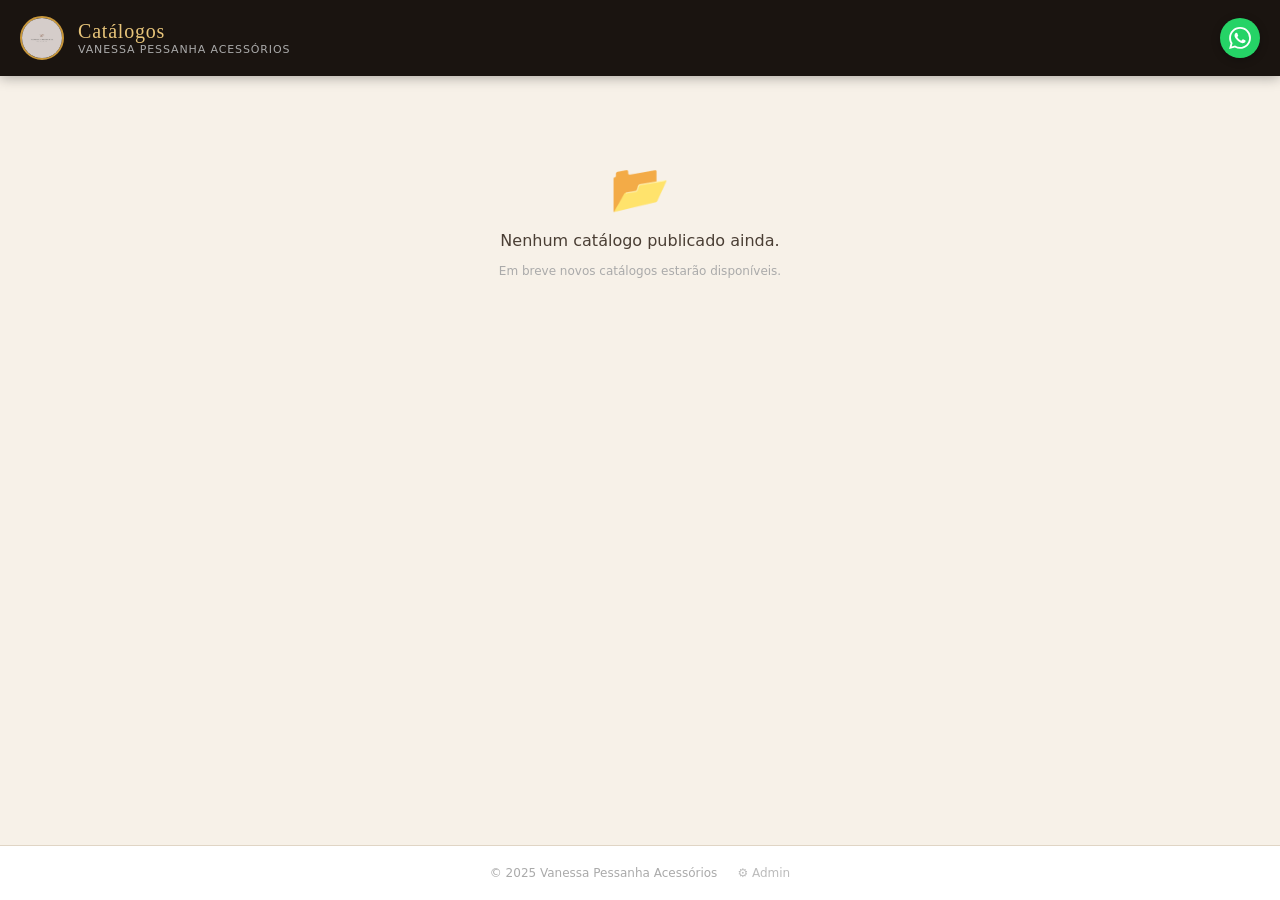
<file: index.html>
<!DOCTYPE html>
<html lang="pt-BR">
<head>
  <meta charset="UTF-8">
  <title>Catálogos | Vanessa Pessanha Acessórios</title>
  <meta name="viewport" content="width=device-width, initial-scale=1, maximum-scale=5">
  <meta name="theme-color" content="#1a1410">
  <link rel="stylesheet" href="style.css">
  <link rel="icon" type="image/png" href="img/logo.png">
</head>
<body>

  <header class="header">
    <img src="img/logo.png" alt="Logo Vanessa Pessanha" class="header-logo"
         onerror="this.style.display='none'">
    <div class="header-text">
      <h1>Catálogos</h1>
      <p>Vanessa Pessanha Acessórios</p>
    </div>
    <a class="whatsapp-btn" href="https://wa.me/5522999882600" target="_blank"
       rel="noopener noreferrer" title="Fale no WhatsApp" aria-label="Fale no WhatsApp">
      <svg viewBox="0 0 24 24" fill="currentColor" width="22" height="22" aria-hidden="true">
        <path d="M17.472 14.382c-.297-.149-1.758-.867-2.03-.967-.273-.099-.471-.148-.67.15-.197.297-.767.966-.94 1.164-.173.199-.347.223-.644.075-.297-.15-1.255-.463-2.39-1.475-.883-.788-1.48-1.761-1.653-2.059-.173-.297-.018-.458.13-.606.134-.133.298-.347.446-.52.149-.174.198-.298.298-.497.099-.198.05-.371-.025-.52-.075-.149-.669-1.612-.916-2.207-.242-.579-.487-.5-.669-.51-.173-.008-.371-.01-.57-.01-.198 0-.52.074-.792.372-.272.297-1.04 1.016-1.04 2.479 0 1.462 1.065 2.875 1.213 3.074.149.198 2.096 3.2 5.077 4.487.709.306 1.262.489 1.694.625.712.227 1.36.195 1.871.118.571-.085 1.758-.719 2.006-1.413.248-.694.248-1.289.173-1.413-.074-.124-.272-.198-.57-.347m-5.421 7.403h-.004a9.87 9.87 0 01-5.031-1.378l-.361-.214-3.741.982.998-3.648-.235-.374a9.86 9.86 0 01-1.51-5.26c.001-5.45 4.436-9.884 9.888-9.884 2.64 0 5.122 1.03 6.988 2.898a9.825 9.825 0 012.893 6.994c-.003 5.45-4.437 9.884-9.885 9.884m8.413-18.297A11.815 11.815 0 0012.05 0C5.495 0 .16 5.335.157 11.892c0 2.096.547 4.142 1.588 5.945L.057 24l6.305-1.654a11.882 11.882 0 005.683 1.448h.005c6.554 0 11.89-5.335 11.893-11.893a11.821 11.821 0 00-3.48-8.413z"/>
      </svg>
    </a>
  </header>

  <main class="main">
    <div id="loading" class="loading-state">
      <div class="spinner"></div>
      <p>Carregando catálogos…</p>
    </div>
    <div id="empty" class="empty-state" style="display:none">
      <span class="empty-icon">📂</span>
      <p>Nenhum catálogo publicado ainda.</p>
      <small>Em breve novos catálogos estarão disponíveis.</small>
    </div>
    <div id="shelf" class="shelf"></div>
  </main>

  <!-- MODAL VISUALIZADOR -->
  <div id="modal" class="modal" style="display:none" role="dialog" aria-modal="true" aria-labelledby="modalTitle">
    <div class="modal-header">
      <span id="modalTitle" class="modal-title"></span>
      <div class="modal-actions">
        <a id="modalDownload" class="btn-icon-action" title="Baixar PDF" aria-label="Baixar PDF" download>
          <svg viewBox="0 0 24 24" fill="none" stroke="currentColor" stroke-width="2.5" width="17" height="17" aria-hidden="true">
            <path d="M21 15v4a2 2 0 01-2 2H5a2 2 0 01-2-2v-4M7 10l5 5 5-5M12 15V3"/>
          </svg>
        </a>
        <button id="modalClose" class="btn-icon-action" title="Fechar" aria-label="Fechar">&#10005;</button>
      </div>
    </div>
    <div class="modal-body">
      <div class="viewer-toolbar">
        <button id="btnPrev" class="nav-btn" title="Página anterior" aria-label="Página anterior">&#8249;</button>
        <span class="page-info">
          <span id="pageNum">1</span>&nbsp;/&nbsp;<span id="pageTotal">1</span>
        </span>
        <button id="btnNext" class="nav-btn" title="Próxima página" aria-label="Próxima página">&#8250;</button>
        <button id="btnZoomOut" class="zoom-btn" aria-label="Reduzir zoom">&#8722;</button>
        <button id="btnFit"    class="zoom-btn" title="Ajustar à tela" aria-label="Ajustar à tela">&#8861;</button>
        <button id="btnZoomIn" class="zoom-btn" aria-label="Aumentar zoom">&#43;</button>
      </div>
      <div class="canvas-wrap" id="canvasWrap">
        <canvas id="pdfCanvas"></canvas>
        <div id="renderSpinner" class="render-spinner" style="display:none">
          <div class="spinner small"></div>
        </div>
      </div>
      <p class="swipe-hint" id="swipeHint" aria-hidden="true">&#8592; Deslize para navegar &#8594;</p>
    </div>
  </div>
  <div id="modalOverlay" class="modal-overlay" style="display:none"></div>

  <script type="module">
    import * as pdfjsLib from './libs/pdfjs/pdf.js';
    pdfjsLib.GlobalWorkerOptions.workerSrc = './libs/pdfjs/pdf.worker.js';

    const pdfDir = 'catalogos/';

    let currentPdf  = null, currentPage = 1, totalPages = 1;
    let curScale    = 1.0, renderTask = null, touchX0 = 0;
    const $id = id => document.getElementById(id);

    /* ── Carregar lista de catálogos ── */
    async function loadCatalogos() {
      try {
        const r = await fetch('catalogos.json?t=' + Date.now());
        if (!r.ok) throw new Error('HTTP ' + r.status);
        const data = await r.json();
        return Array.isArray(data) ? data : [];
      } catch {
        return [];
      }
    }

    /* ── Montar prateleira ── */
    async function buildShelf() {
      const catalogos = await loadCatalogos();

      $id('loading').style.display = 'none';
      if (!catalogos.length) {
        $id('empty').style.display = 'flex';
        return;
      }

      await Promise.all(catalogos.map(buildCard));
    }

    async function buildCard(cat) {
      const url  = pdfDir + cat.file;
      const card = document.createElement('div');
      card.className = 'card';
      card.setAttribute('role', 'button');
      card.setAttribute('tabindex', '0');
      card.setAttribute('aria-label', 'Abrir ' + cat.title);

      /* thumbnail */
      const thumbWrap = document.createElement('div');
      thumbWrap.className = 'card-thumb-wrap';
      const thumb = document.createElement('canvas');
      thumb.className = 'card-thumb';
      const badge = document.createElement('span');
      badge.className = 'card-badge';
      badge.textContent = 'PDF';
      thumbWrap.appendChild(thumb);
      thumbWrap.appendChild(badge);

      /* info */
      const info = document.createElement('div');
      info.className = 'card-info';
      const titleEl = document.createElement('span');
      titleEl.className = 'card-title';
      titleEl.textContent = cat.title;   /* textContent — sem XSS */
      const btns = document.createElement('div');
      btns.className = 'card-btns';
      const btnOpen = document.createElement('button');
      btnOpen.className = 'btn-open';
      btnOpen.textContent = 'Ver catálogo';
      const btnDl = document.createElement('a');
      btnDl.className = 'btn-dl';
      btnDl.href = url;
      btnDl.download = '';
      btnDl.title = 'Baixar';
      btnDl.setAttribute('aria-label', 'Baixar ' + cat.title);
      btnDl.innerHTML = '<svg viewBox="0 0 24 24" fill="none" stroke="currentColor" stroke-width="2.5" width="16" height="16" aria-hidden="true"><path d="M21 15v4a2 2 0 01-2 2H5a2 2 0 01-2-2v-4M7 10l5 5 5-5M12 15V3"/></svg>';
      btns.appendChild(btnOpen);
      btns.appendChild(btnDl);
      info.appendChild(titleEl);
      info.appendChild(btns);

      card.appendChild(thumbWrap);
      card.appendChild(info);
      $id('shelf').appendChild(card);

      /* miniatura via PDF.js */
      try {
        const pdf  = await pdfjsLib.getDocument(url).promise;
        const page = await pdf.getPage(1);
        const vp   = page.getViewport({ scale: 0.5 });
        thumb.width  = vp.width;
        thumb.height = vp.height;
        await page.render({ canvasContext: thumb.getContext('2d'), viewport: vp }).promise;
      } catch {
        thumb.width  = 180;
        thumb.height = 250;
        const tc = thumb.getContext('2d');
        tc.fillStyle = '#faf3e5';
        tc.fillRect(0, 0, 180, 250);
        tc.font = '52px serif';
        tc.textAlign = 'center';
        tc.fillText('📄', 90, 145);
        tc.fillStyle = '#c8973a';
        tc.font = 'bold 11px sans-serif';
        tc.fillText('Em breve', 90, 195);
      }

      const open = () => openModal(url, cat.title);
      btnOpen.addEventListener('click', e => { e.stopPropagation(); open(); });
      card.addEventListener('click', open);
      card.addEventListener('keypress', e => { if (e.key === 'Enter') open(); });
    }

    /* ── Modal visualizador ── */
    async function openModal(url, title) {
      $id('modalTitle').textContent = title;
      $id('modalDownload').href = url;
      currentPage = 1;
      curScale    = fitScale();
      $id('modal').style.display   = 'flex';
      $id('modalOverlay').style.display = 'block';
      document.body.style.overflow = 'hidden';

      const hint = $id('swipeHint');
      hint.style.display  = 'block';
      hint.style.opacity  = '1';
      setTimeout(() => {
        hint.style.transition = 'opacity .6s';
        hint.style.opacity    = '0';
        setTimeout(() => { hint.style.display = 'none'; hint.style.transition = ''; }, 650);
      }, 2200);

      try {
        currentPdf = await pdfjsLib.getDocument(url).promise;
        totalPages = currentPdf.numPages;
        $id('pageTotal').textContent = totalPages;
        await renderPage(1);
      } catch {
        alert('Não foi possível abrir o catálogo.');
        closeModal();
      }
    }

    function closeModal() {
      $id('modal').style.display        = 'none';
      $id('modalOverlay').style.display = 'none';
      document.body.style.overflow      = '';
      currentPdf = null;
    }

    async function renderPage(n) {
      if (!currentPdf) return;
      if (renderTask) { try { renderTask.cancel(); } catch {} renderTask = null; }
      $id('renderSpinner').style.display = 'flex';
      $id('pageNum').textContent = n;
      $id('btnPrev').disabled = n <= 1;
      $id('btnNext').disabled = n >= totalPages;
      try {
        const page = await currentPdf.getPage(n);
        const vp   = page.getViewport({ scale: curScale });
        const c    = $id('pdfCanvas');
        c.width  = Math.floor(vp.width);
        c.height = Math.floor(vp.height);
        renderTask = page.render({ canvasContext: c.getContext('2d'), viewport: vp });
        await renderTask.promise;
      } catch (e) {
        if (e?.name !== 'RenderingCancelledException') console.error(e);
      } finally {
        $id('renderSpinner').style.display = 'none';
        renderTask = null;
      }
    }

    function fitScale()   { return +(Math.min(window.innerWidth - 16, 760) / 595).toFixed(2); }
    function goTo(n)      { currentPage = Math.max(1, Math.min(n, totalPages)); renderPage(currentPage); }

    $id('modalClose').addEventListener('click',    closeModal);
    $id('modalOverlay').addEventListener('click',  closeModal);
    $id('btnPrev').addEventListener('click',  () => goTo(currentPage - 1));
    $id('btnNext').addEventListener('click',  () => goTo(currentPage + 1));
    $id('btnZoomIn').addEventListener('click',  () => { curScale = Math.min(curScale + 0.25, 3.5); renderPage(currentPage); });
    $id('btnZoomOut').addEventListener('click', () => { curScale = Math.max(curScale - 0.25, 0.4); renderPage(currentPage); });
    $id('btnFit').addEventListener('click',     () => { curScale = fitScale(); renderPage(currentPage); });

    const cw = $id('canvasWrap');
    cw.addEventListener('touchstart', e => { touchX0 = e.touches[0].clientX; }, { passive: true });
    cw.addEventListener('touchend',   e => {
      const dx = e.changedTouches[0].clientX - touchX0;
      if (Math.abs(dx) > 45) goTo(dx < 0 ? currentPage + 1 : currentPage - 1);
    }, { passive: true });

    document.addEventListener('keydown', e => {
      if ($id('modal').style.display === 'none') return;
      if (e.key === 'ArrowRight' || e.key === 'ArrowDown') goTo(currentPage + 1);
      if (e.key === 'ArrowLeft'  || e.key === 'ArrowUp')   goTo(currentPage - 1);
      if (e.key === 'Escape') closeModal();
    });

    buildShelf();
  </script>

  <footer class="footer">
    <span>&#169; 2025 Vanessa Pessanha Acessórios</span>
    <a href="admin.html" class="admin-link" title="Gerenciar catálogos">&#9881; Admin</a>
  </footer>

</body>
</html>
</file>
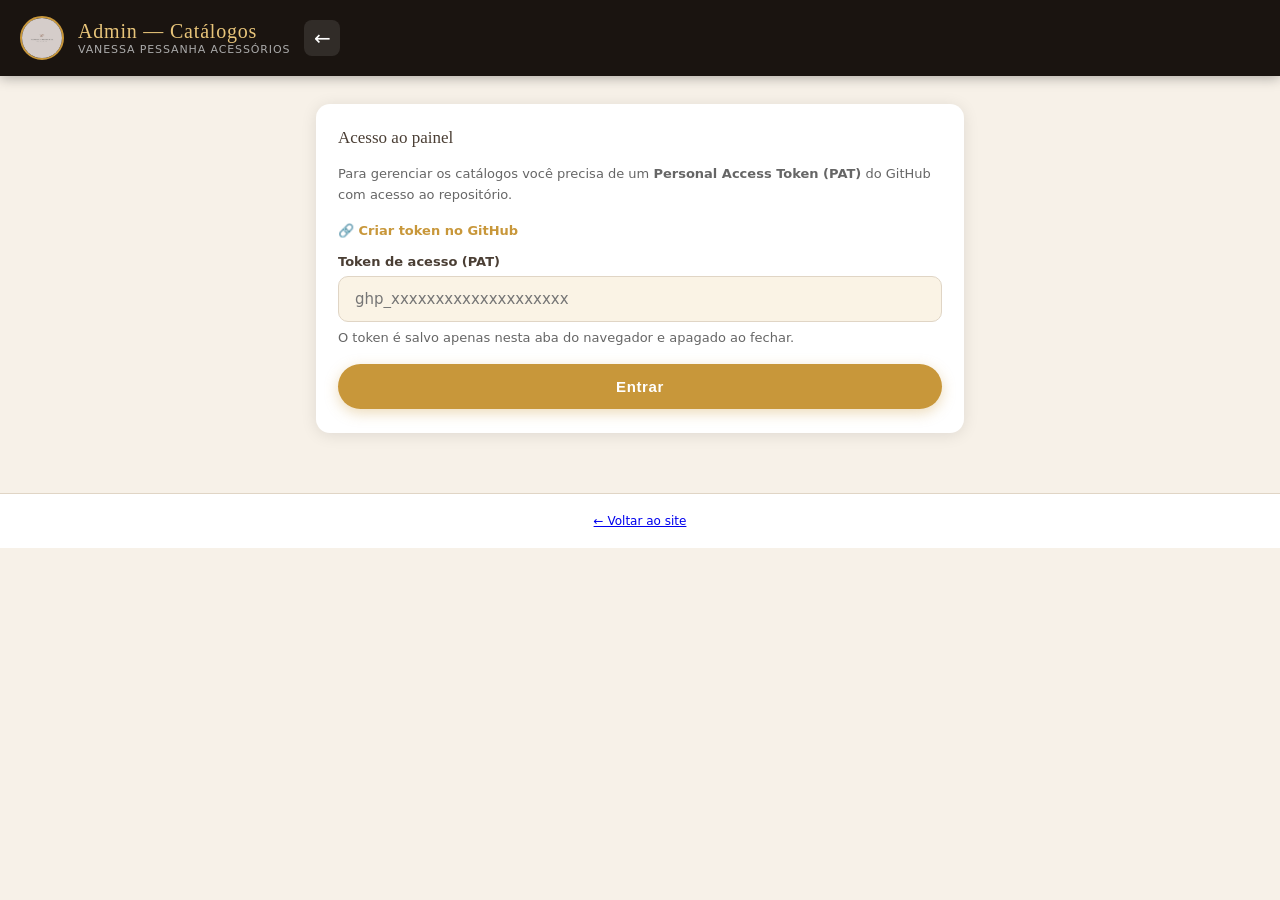
<file: admin.html>
<!DOCTYPE html>
<html lang="pt-BR">
<head>
  <meta charset="UTF-8">
  <title>Admin — Catálogos | Vanessa Pessanha</title>
  <meta name="viewport" content="width=device-width, initial-scale=1">
  <meta name="theme-color" content="#1a1410">
  <meta name="robots" content="noindex, nofollow">
  <link rel="stylesheet" href="style.css">
  <link rel="icon" type="image/png" href="img/logo.png">
  <style>
    /* ── Admin-specific ───────────────────────── */
    .admin-main {
      max-width: 680px;
      margin: 0 auto;
      padding: 28px 16px 60px;
      display: flex;
      flex-direction: column;
      gap: 20px;
    }

    .admin-card {
      background: #fff;
      border-radius: 14px;
      box-shadow: 0 2px 16px rgba(0,0,0,.10);
      padding: 24px 22px;
    }

    .admin-card h2 {
      font-family: 'Georgia', serif;
      font-size: 17px;
      font-weight: normal;
      color: #4a3e34;
      margin-bottom: 16px;
    }

    .admin-card p {
      font-size: 13px;
      color: #666;
      line-height: 1.6;
      margin-bottom: 14px;
    }

    .admin-card a.help-link {
      color: #c8973a;
      font-size: 13px;
      font-weight: 600;
      text-decoration: none;
      display: inline-block;
      margin-bottom: 16px;
    }

    .admin-card a.help-link:hover { text-decoration: underline; }

    .section-header {
      display: flex;
      align-items: center;
      justify-content: space-between;
      margin-bottom: 16px;
      gap: 12px;
    }

    .section-header h2 { margin-bottom: 0; }

    /* ── Input ────────────────────────────────── */
    .field {
      margin-bottom: 16px;
    }

    .field label {
      display: block;
      font-size: 13px;
      font-weight: 600;
      color: #4a3e34;
      margin-bottom: 7px;
    }

    .field input[type="text"],
    .field input[type="password"] {
      width: 100%;
      padding: 13px 16px;
      border: 1.5px solid #e0d5c5;
      border-radius: 10px;
      font-size: 15px;
      font-family: 'Segoe UI', system-ui, sans-serif;
      color: #1a1410;
      background: #faf3e5;
      transition: border-color .2s, box-shadow .2s;
      -webkit-appearance: none;
    }

    .field input[type="text"]:focus,
    .field input[type="password"]:focus {
      outline: none;
      border-color: #c8973a;
      box-shadow: 0 0 0 3px rgba(200,151,58,.15);
    }

    .field input[type="file"] {
      width: 100%;
      padding: 10px 0;
      font-size: 14px;
      color: #4a3e34;
      cursor: pointer;
    }

    /* ── Buttons ──────────────────────────────── */
    .btn-primary {
      display: inline-flex;
      align-items: center;
      gap: 8px;
      background: #c8973a;
      color: #fff;
      border: none;
      border-radius: 50px;
      padding: 14px 32px;
      font-size: 15px;
      font-weight: 700;
      letter-spacing: .04em;
      cursor: pointer;
      box-shadow: 0 4px 14px rgba(200,151,58,.35);
      transition: background .2s, transform .15s;
      width: 100%;
      justify-content: center;
    }

    .btn-primary:hover  { background: #b8831f; }
    .btn-primary:active { transform: scale(.97); }
    .btn-primary:disabled { opacity: .55; cursor: not-allowed; transform: none; }

    .btn-secondary {
      background: none;
      border: 1.5px solid #e0d5c5;
      color: #4a3e34;
      border-radius: 8px;
      padding: 8px 16px;
      font-size: 13px;
      cursor: pointer;
      white-space: nowrap;
      transition: background .15s;
    }

    .btn-secondary:hover { background: #faf3e5; }

    .btn-danger {
      background: none;
      border: 1px solid #f0c0b8;
      color: #c0392b;
      border-radius: 8px;
      padding: 7px 14px;
      font-size: 12px;
      cursor: pointer;
      transition: background .15s;
      white-space: nowrap;
      flex-shrink: 0;
    }

    .btn-danger:hover { background: #fff0ee; }

    /* ── Error / success msg ──────────────────── */
    .msg {
      font-size: 13px;
      padding: 12px 14px;
      border-radius: 8px;
      margin-top: 12px;
    }

    .msg.error   { background: #fff0ee; color: #c0392b; border: 1px solid #f0c0b8; }
    .msg.success { background: #edfaf3; color: #1a7a46; border: 1px solid #b0e8c8; }

    /* ── Catalog list ─────────────────────────── */
    .catalog-list {
      display: flex;
      flex-direction: column;
      gap: 10px;
    }

    .catalog-row {
      display: flex;
      align-items: center;
      gap: 12px;
      padding: 12px 14px;
      background: #faf3e5;
      border: 1px solid #e0d5c5;
      border-radius: 10px;
      transition: background .15s;
    }

    .catalog-row:hover { background: #f5ecda; }

    .catalog-row-icon {
      font-size: 28px;
      flex-shrink: 0;
      line-height: 1;
    }

    .catalog-row-info {
      flex: 1;
      min-width: 0;
    }

    .catalog-row-title {
      font-family: 'Georgia', serif;
      font-size: 14px;
      color: #1a1410;
      white-space: nowrap;
      overflow: hidden;
      text-overflow: ellipsis;
    }

    .catalog-row-file {
      font-size: 11px;
      color: #aaa;
      margin-top: 2px;
    }

    /* ── Upload progress ──────────────────────── */
    .progress-wrap {
      margin-top: 14px;
      display: flex;
      flex-direction: column;
      gap: 8px;
    }

    .progress-bar {
      height: 6px;
      background: #e0d5c5;
      border-radius: 3px;
      overflow: hidden;
    }

    .progress-fill {
      height: 100%;
      background: #c8973a;
      border-radius: 3px;
      transition: width .3s;
      width: 0%;
    }

    .progress-label {
      font-size: 12px;
      color: #888;
      text-align: center;
    }

    /* ── Loading spinner in admin ─────────────── */
    .loading-row {
      display: flex;
      align-items: center;
      gap: 12px;
      padding: 16px 0;
      color: #888;
      font-size: 13px;
    }

    /* ── Token hint ───────────────────────────── */
    .token-hint {
      font-size: 11px;
      color: #999;
      margin-top: 6px;
      line-height: 1.5;
    }
  </style>
</head>
<body>

  <header class="header">
    <img src="img/logo.png" alt="Logo Vanessa Pessanha" class="header-logo"
         onerror="this.style.display='none'">
    <div class="header-text">
      <h1>Admin — Catálogos</h1>
      <p>Vanessa Pessanha Acessórios</p>
    </div>
    <a href="index.html" class="btn-icon-action" title="Voltar ao site" aria-label="Voltar ao site"
       style="color:#fff; text-decoration:none; font-size:20px;">&#8592;</a>
  </header>

  <main class="admin-main">

    <!-- ── Seção de login ── -->
    <div id="loginSection" class="admin-card">
      <h2>Acesso ao painel</h2>
      <p>
        Para gerenciar os catálogos você precisa de um
        <strong>Personal Access Token (PAT)</strong> do GitHub com acesso ao repositório.
      </p>
      <a class="help-link" id="patLink" href="#" target="_blank" rel="noopener noreferrer">
        &#128279; Criar token no GitHub
      </a>
      <div class="field">
        <label for="patInput">Token de acesso (PAT)</label>
        <input type="password" id="patInput" placeholder="ghp_xxxxxxxxxxxxxxxxxxxx"
               autocomplete="off" spellcheck="false">
        <p class="token-hint">
          O token é salvo apenas nesta aba do navegador e apagado ao fechar.
        </p>
      </div>
      <button class="btn-primary" id="loginBtn">Entrar</button>
      <div id="loginMsg" style="display:none" class="msg error"></div>
    </div>

    <!-- ── Painel admin (visível após login) ── -->
    <div id="adminPanel" style="display:none">

      <!-- Lista de catálogos -->
      <div class="admin-card">
        <div class="section-header">
          <h2>Catálogos publicados</h2>
          <button class="btn-secondary" id="logoutBtn">Sair</button>
        </div>
        <div id="catalogListWrap">
          <div class="loading-row">
            <div class="spinner small"></div>
            <span>Carregando…</span>
          </div>
        </div>
      </div>

      <!-- Adicionar novo catálogo -->
      <div class="admin-card">
        <h2>Adicionar novo catálogo</h2>
        <div class="field">
          <label for="titleInput">Título do catálogo</label>
          <input type="text" id="titleInput" placeholder="Ex: Coleção Verão 2025"
                 maxlength="80">
        </div>
        <div class="field">
          <label for="pdfInput">Arquivo PDF</label>
          <input type="file" id="pdfInput" accept=".pdf">
        </div>
        <button class="btn-primary" id="uploadBtn">
          <span>&#128228;</span> Publicar catálogo
        </button>
        <div id="uploadProgress" class="progress-wrap" style="display:none">
          <div class="progress-bar"><div class="progress-fill" id="progressFill"></div></div>
          <p class="progress-label" id="progressLabel"></p>
        </div>
        <div id="uploadMsg" style="display:none" class="msg"></div>
      </div>

    </div>
  </main>

  <footer class="footer">
    <a href="index.html">&#8592; Voltar ao site</a>
  </footer>

  <script>
    'use strict';

    /* ── Configuração ── */
    const REPO   = 'lrc-2025/CatalogosVanessaPessanhaAcessorios';
    const BRANCH = 'main';
    const API    = 'https://api.github.com';
    const PDF_DIR = 'catalogos/';
    const JSON_PATH = 'catalogos.json';

    /* PAT link */
    document.getElementById('patLink').href =
      'https://github.com/settings/tokens/new?scopes=public_repo&description=VanessaCatalogosAdmin';

    /* Token (sessionStorage — apagado ao fechar aba) */
    let token = sessionStorage.getItem('admin_pat') || '';

    /* ── API helpers ── */
    async function apiGet(path) {
      const r = await fetch(`${API}/repos/${REPO}/contents/${encodeURI(path)}`, {
        headers: {
          'Authorization': `Bearer ${token}`,
          'Accept': 'application/vnd.github+json'
        }
      });
      if (!r.ok) return null;
      return r.json();
    }

    async function apiPut(path, content64, sha, message) {
      const body = { message, content: content64, branch: BRANCH };
      if (sha) body.sha = sha;
      const r = await fetch(`${API}/repos/${REPO}/contents/${encodeURI(path)}`, {
        method: 'PUT',
        headers: {
          'Authorization': `Bearer ${token}`,
          'Accept': 'application/vnd.github+json',
          'Content-Type': 'application/json'
        },
        body: JSON.stringify(body)
      });
      return r.ok;
    }

    async function apiDelete(path, sha, message) {
      const r = await fetch(`${API}/repos/${REPO}/contents/${encodeURI(path)}`, {
        method: 'DELETE',
        headers: {
          'Authorization': `Bearer ${token}`,
          'Accept': 'application/vnd.github+json',
          'Content-Type': 'application/json'
        },
        body: JSON.stringify({ message, sha, branch: BRANCH })
      });
      return r.ok;
    }

    /* ── Verificar token ── */
    async function verifyToken(pat) {
      const r = await fetch(`${API}/repos/${REPO}`, {
        headers: {
          'Authorization': `Bearer ${pat}`,
          'Accept': 'application/vnd.github+json'
        }
      });
      if (r.status === 200) {
        const data = await r.json();
        return data.permissions && (data.permissions.push || data.permissions.admin);
      }
      return false;
    }

    /* ── Encode helpers ── */
    function jsonToBase64(obj) {
      const str = JSON.stringify(obj, null, 2);
      return btoa(unescape(encodeURIComponent(str)));
    }

    async function fileToBase64(file) {
      return new Promise((resolve, reject) => {
        const reader = new FileReader();
        reader.onload  = e => {
          const binary = new Uint8Array(e.target.result);
          let b64 = '';
          for (let i = 0; i < binary.length; i++) b64 += String.fromCharCode(binary[i]);
          resolve(btoa(b64));
        };
        reader.onerror = reject;
        reader.readAsArrayBuffer(file);
      });
    }

    function slugify(str) {
      return str.normalize('NFD')
        .replace(/[̀-ͯ]/g, '')
        .toLowerCase()
        .replace(/[^a-z0-9]+/g, '-')
        .replace(/^-|-$/g, '');
    }

    /* ── Catálogos JSON ── */
    async function loadJsonList() {
      const data = await apiGet(JSON_PATH);
      if (!data) return { catalogos: [], sha: null };
      const content = atob(data.content.replace(/\n/g, ''));
      let catalogos = [];
      try { catalogos = JSON.parse(content); } catch {}
      return { catalogos: Array.isArray(catalogos) ? catalogos : [], sha: data.sha };
    }

    async function saveJsonList(catalogos, sha, message) {
      return apiPut(JSON_PATH, jsonToBase64(catalogos), sha, message);
    }

    /* ── UI helpers ── */
    function setMsg(id, text, type) {
      const el = document.getElementById(id);
      el.textContent = text;
      el.className = 'msg ' + type;
      el.style.display = text ? 'block' : 'none';
    }

    function setProgress(pct, label) {
      document.getElementById('progressFill').style.width  = pct + '%';
      document.getElementById('progressLabel').textContent = label;
    }

    /* ── Renderizar lista de catálogos ── */
    async function renderList() {
      const wrap = document.getElementById('catalogListWrap');
      wrap.innerHTML = '<div class="loading-row"><div class="spinner small"></div><span>Carregando…</span></div>';

      const { catalogos } = await loadJsonList();

      if (!catalogos.length) {
        wrap.innerHTML = '<p style="text-align:center;color:#aaa;padding:20px 0;font-size:13px;">Nenhum catálogo publicado ainda.</p>';
        return;
      }

      const list = document.createElement('div');
      list.className = 'catalog-list';

      catalogos.forEach(cat => {
        const row  = document.createElement('div');
        row.className = 'catalog-row';

        const icon = document.createElement('div');
        icon.className  = 'catalog-row-icon';
        icon.textContent = '📄';

        const info  = document.createElement('div');
        info.className = 'catalog-row-info';
        const titleEl = document.createElement('div');
        titleEl.className   = 'catalog-row-title';
        titleEl.textContent = cat.title;
        const fileEl = document.createElement('div');
        fileEl.className   = 'catalog-row-file';
        fileEl.textContent = cat.file;
        info.appendChild(titleEl);
        info.appendChild(fileEl);

        const btn = document.createElement('button');
        btn.className   = 'btn-danger';
        btn.textContent = '✕ Excluir';
        btn.dataset.file  = cat.file;
        btn.dataset.title = cat.title;
        btn.addEventListener('click', onDeleteClick);

        row.appendChild(icon);
        row.appendChild(info);
        row.appendChild(btn);
        list.appendChild(row);
      });

      wrap.innerHTML = '';
      wrap.appendChild(list);
    }

    /* ── Excluir catálogo ── */
    async function onDeleteClick(e) {
      const btn   = e.currentTarget;
      const file  = btn.dataset.file;
      const title = btn.dataset.title;

      if (!confirm(`Excluir o catálogo "${title}"?\n\nIsso remove o PDF e o remove da lista do site.`)) return;

      btn.disabled    = true;
      btn.textContent = 'Excluindo…';

      try {
        /* 1. Obter SHA do PDF */
        const pdfData = await apiGet(PDF_DIR + file);
        if (pdfData) {
          const ok = await apiDelete(PDF_DIR + file, pdfData.sha, `Excluir catálogo: ${title}`);
          if (!ok) throw new Error('Falha ao excluir o PDF.');
        }

        /* 2. Atualizar catalogos.json */
        const { catalogos, sha } = await loadJsonList();
        const updated = catalogos.filter(c => c.file !== file);
        const saved   = await saveJsonList(updated, sha, `Remover "${title}" da lista`);
        if (!saved) throw new Error('Falha ao atualizar a lista.');

        /* 3. Re-renderizar */
        await renderList();
      } catch (err) {
        btn.disabled    = false;
        btn.textContent = '✕ Excluir';
        alert('Erro ao excluir: ' + err.message);
      }
    }

    /* ── Upload de novo catálogo ── */
    document.getElementById('uploadBtn').addEventListener('click', async () => {
      const titleInput = document.getElementById('titleInput');
      const pdfInput   = document.getElementById('pdfInput');
      const uploadBtn  = document.getElementById('uploadBtn');
      const progress   = document.getElementById('uploadProgress');

      const title = titleInput.value.trim();
      const file  = pdfInput.files[0];

      setMsg('uploadMsg', '', '');

      if (!title) {
        setMsg('uploadMsg', 'Informe o título do catálogo.', 'error');
        titleInput.focus();
        return;
      }
      if (!file) {
        setMsg('uploadMsg', 'Selecione um arquivo PDF.', 'error');
        return;
      }
      if (!file.name.toLowerCase().endsWith('.pdf')) {
        setMsg('uploadMsg', 'O arquivo deve ser um PDF (.pdf).', 'error');
        return;
      }
      if (file.size > 50 * 1024 * 1024) {
        setMsg('uploadMsg', 'O PDF não pode ultrapassar 50 MB.', 'error');
        return;
      }

      uploadBtn.disabled = true;
      progress.style.display = 'flex';
      setProgress(10, 'Lendo arquivo…');

      try {
        const fileName = slugify(title) + '.pdf';

        /* Verificar se já existe */
        const existing = await apiGet(PDF_DIR + fileName);

        setProgress(30, 'Enviando PDF para o servidor…');
        const base64 = await fileToBase64(file);

        setProgress(55, 'Salvando PDF…');
        const pdfOk = await apiPut(
          PDF_DIR + fileName,
          base64,
          existing ? existing.sha : null,
          `Publicar catálogo: ${title}`
        );
        if (!pdfOk) throw new Error('Falha ao enviar o PDF.');

        setProgress(75, 'Atualizando lista de catálogos…');
        const { catalogos, sha } = await loadJsonList();

        /* Evitar duplicata */
        const filtered = catalogos.filter(c => c.file !== fileName);
        filtered.push({ file: fileName, title });

        const listOk = await saveJsonList(filtered, sha, `Adicionar "${title}" à lista`);
        if (!listOk) throw new Error('Falha ao atualizar a lista.');

        setProgress(100, 'Concluído!');
        setMsg('uploadMsg', `"${title}" publicado com sucesso!`, 'success');

        titleInput.value   = '';
        pdfInput.value     = '';
        await renderList();

      } catch (err) {
        setMsg('uploadMsg', 'Erro: ' + err.message, 'error');
        setProgress(0, '');
      } finally {
        uploadBtn.disabled     = false;
        progress.style.display = 'none';
      }
    });

    /* ── Login ── */
    document.getElementById('loginBtn').addEventListener('click', async () => {
      const pat = document.getElementById('patInput').value.trim();
      if (!pat) {
        setMsg('loginMsg', 'Informe o token de acesso.', 'error');
        return;
      }

      const btn = document.getElementById('loginBtn');
      btn.disabled    = true;
      btn.textContent = 'Verificando…';
      setMsg('loginMsg', '', '');

      try {
        const ok = await verifyToken(pat);
        if (!ok) throw new Error('Token inválido ou sem permissão de escrita no repositório.');

        token = pat;
        sessionStorage.setItem('admin_pat', token);
        showPanel();
      } catch (err) {
        setMsg('loginMsg', err.message, 'error');
      } finally {
        btn.disabled    = false;
        btn.textContent = 'Entrar';
      }
    });

    document.getElementById('patInput').addEventListener('keydown', e => {
      if (e.key === 'Enter') document.getElementById('loginBtn').click();
    });

    /* ── Logout ── */
    document.getElementById('logoutBtn').addEventListener('click', () => {
      sessionStorage.removeItem('admin_pat');
      token = '';
      document.getElementById('adminPanel').style.display   = 'none';
      document.getElementById('loginSection').style.display = 'block';
      document.getElementById('patInput').value = '';
    });

    /* ── Mostrar painel ── */
    function showPanel() {
      document.getElementById('loginSection').style.display = 'none';
      document.getElementById('adminPanel').style.display   = 'flex';
      document.getElementById('adminPanel').style.flexDirection = 'column';
      document.getElementById('adminPanel').style.gap = '20px';
      renderList();
    }

    /* ── Auto-login se token válido na sessão ── */
    if (token) {
      verifyToken(token).then(ok => {
        if (ok) showPanel();
        else {
          sessionStorage.removeItem('admin_pat');
          token = '';
        }
      });
    }
  </script>

</body>
</html>
</file>
<file: style.css>
/* ============================================
   Vanessa Pessanha Acessórios – Visualizador
   Mobile-first, elegant
   ============================================ */

:root {
  --gold:       #c8973a;
  --gold-light: #e8c57a;
  --gold-pale:  #faf3e5;
  --dark:       #1a1410;
  --mid:        #4a3e34;
  --light:      #f7f1e8;
  --white:      #ffffff;
  --border:     #e0d5c5;
  --shadow:     0 2px 16px rgba(0,0,0,.10);
  --radius:     14px;
  --font-main:  'Georgia', 'Times New Roman', serif;
  --font-ui:    'Segoe UI', system-ui, sans-serif;
}

* { box-sizing: border-box; margin: 0; padding: 0; }

html { scroll-behavior: smooth; }

body {
  font-family: var(--font-ui);
  background: var(--light);
  color: var(--dark);
  min-height: 100vh;
  display: flex;
  flex-direction: column;
}

/* ── HEADER ─────────────────────────────── */
.header {
  background: var(--dark);
  color: var(--white);
  padding: 16px 20px;
  display: flex;
  align-items: center;
  gap: 14px;
  position: sticky;
  top: 0;
  z-index: 100;
  box-shadow: 0 2px 12px rgba(0,0,0,.3);
}

.header-logo {
  width: 44px;
  height: 44px;
  object-fit: contain;
  border-radius: 50%;
  border: 2px solid var(--gold);
  flex-shrink: 0;
}

.header-text h1 {
  font-family: var(--font-main);
  font-size: 20px;
  font-weight: normal;
  letter-spacing: .04em;
  color: var(--gold-light);
}

.header-text p {
  font-size: 11px;
  color: #aaa;
  letter-spacing: .08em;
  text-transform: uppercase;
}

/* ── MAIN ───────────────────────────────── */
.main {
  flex: 1;
  padding: 24px 16px 60px;
  max-width: 900px;
  width: 100%;
  margin: 0 auto;
}

/* ── LOADING / EMPTY ───────────────────── */
.loading-state,
.empty-state {
  display: flex;
  flex-direction: column;
  align-items: center;
  gap: 14px;
  padding: 60px 20px;
  color: var(--mid);
  text-align: center;
}

.empty-icon { font-size: 48px; }
.empty-state small { font-size: 12px; color: #aaa; }
.empty-state code {
  background: #eee;
  padding: 1px 5px;
  border-radius: 4px;
  font-size: 11px;
}

/* ── SPINNER ────────────────────────────── */
.spinner {
  width: 40px;
  height: 40px;
  border: 4px solid var(--border);
  border-top-color: var(--gold);
  border-radius: 50%;
  animation: spin .8s linear infinite;
}

.spinner.small {
  width: 28px;
  height: 28px;
  border-width: 3px;
}

@keyframes spin { to { transform: rotate(360deg); } }

/* ── SHELF ──────────────────────────────── */
.shelf {
  display: grid;
  grid-template-columns: repeat(auto-fill, minmax(160px, 1fr));
  gap: 20px;
}

@media (max-width: 400px) {
  .shelf { grid-template-columns: repeat(2, 1fr); gap: 12px; }
}

/* ── CARD ───────────────────────────────── */
.card {
  background: var(--white);
  border-radius: var(--radius);
  box-shadow: var(--shadow);
  overflow: hidden;
  display: flex;
  flex-direction: column;
  transition: transform .2s, box-shadow .2s;
  cursor: pointer;
  position: relative;
}

.card:hover {
  transform: translateY(-4px);
  box-shadow: 0 8px 28px rgba(0,0,0,.14);
}

.card:focus-visible {
  outline: 2px solid var(--gold);
  outline-offset: 2px;
}

.card-thumb {
  width: 100%;
  aspect-ratio: 3/4;
  object-fit: cover;
  display: block;
  background: var(--gold-pale);
}

.card-badge {
  position: absolute;
  top: 8px;
  right: 8px;
  background: var(--gold);
  color: var(--white);
  font-size: 10px;
  font-weight: 700;
  padding: 2px 7px;
  border-radius: 20px;
  letter-spacing: .06em;
}

.card-info {
  padding: 10px 12px 12px;
  display: flex;
  flex-direction: column;
  gap: 8px;
}

.card-title {
  font-family: var(--font-main);
  font-size: 13px;
  color: var(--mid);
  font-weight: normal;
  line-height: 1.35;
  display: -webkit-box;
  -webkit-line-clamp: 2;
  -webkit-box-orient: vertical;
  overflow: hidden;
}

.card-btns {
  display: flex;
  gap: 6px;
}

.btn-open {
  flex: 1;
  background: var(--gold);
  color: var(--white);
  border: none;
  border-radius: 8px;
  padding: 8px 0;
  font-size: 12px;
  font-weight: 600;
  cursor: pointer;
  transition: background .2s;
}

.btn-open:hover { background: #b8831f; }

.btn-dl {
  display: flex;
  align-items: center;
  justify-content: center;
  width: 34px;
  background: var(--gold-pale);
  color: var(--mid);
  border-radius: 8px;
  font-size: 14px;
  text-decoration: none;
  transition: background .2s;
}

.btn-dl:hover { background: var(--border); }

/* ── MODAL ──────────────────────────────── */
.modal-overlay {
  position: fixed;
  inset: 0;
  background: rgba(26, 20, 16, .85);
  z-index: 200;
  backdrop-filter: blur(4px);
}

.modal {
  position: fixed;
  inset: 0;
  z-index: 201;
  display: flex;
  flex-direction: column;
  max-width: 800px;
  max-height: 100dvh;
  width: 100%;
  margin: auto;
  background: var(--white);
  border-radius: 0;
  overflow: hidden;
}

@media (min-width: 820px) {
  .modal {
    inset: 20px;
    border-radius: 20px;
    height: calc(100dvh - 40px);
  }
}

.modal-header {
  background: var(--dark);
  display: flex;
  align-items: center;
  justify-content: space-between;
  padding: 14px 16px;
  gap: 12px;
  flex-shrink: 0;
}

.modal-title {
  font-family: var(--font-main);
  font-size: 15px;
  color: var(--gold-light);
  white-space: nowrap;
  overflow: hidden;
  text-overflow: ellipsis;
}

.modal-actions {
  display: flex;
  gap: 8px;
  flex-shrink: 0;
}

.btn-icon-action {
  background: rgba(255,255,255,.1);
  color: var(--white);
  border: none;
  border-radius: 8px;
  width: 36px;
  height: 36px;
  font-size: 16px;
  cursor: pointer;
  display: flex;
  align-items: center;
  justify-content: center;
  text-decoration: none;
  transition: background .2s;
}

.btn-icon-action:hover { background: rgba(255,255,255,.2); }

/* ── VIEWER TOOLBAR ─────────────────────── */
.modal-body {
  display: flex;
  flex-direction: column;
  flex: 1;
  overflow: hidden;
  background: #2a2420;
}

.viewer-toolbar {
  display: flex;
  align-items: center;
  justify-content: center;
  gap: 10px;
  padding: 10px 16px;
  background: #1a1410;
  flex-shrink: 0;
}

.nav-btn {
  background: var(--gold);
  color: var(--white);
  border: none;
  border-radius: 8px;
  width: 36px;
  height: 36px;
  font-size: 20px;
  cursor: pointer;
  transition: background .2s, opacity .2s;
  display: flex;
  align-items: center;
  justify-content: center;
  line-height: 1;
}

.nav-btn:disabled { opacity: .35; cursor: default; }
.nav-btn:not(:disabled):hover { background: #b8831f; }

.page-info {
  color: #ccc;
  font-size: 13px;
  min-width: 60px;
  text-align: center;
}

.zoom-btn {
  background: rgba(255,255,255,.1);
  color: var(--white);
  border: none;
  border-radius: 8px;
  width: 32px;
  height: 32px;
  font-size: 18px;
  cursor: pointer;
  display: flex;
  align-items: center;
  justify-content: center;
  transition: background .2s;
}

.zoom-btn:hover { background: rgba(255,255,255,.2); }

/* ── CANVAS ─────────────────────────────── */
.canvas-wrap {
  flex: 1;
  overflow: auto;
  display: flex;
  align-items: flex-start;
  justify-content: center;
  padding: 16px;
  position: relative;
  -webkit-overflow-scrolling: touch;
}

#pdfCanvas {
  box-shadow: 0 4px 24px rgba(0,0,0,.4);
  max-width: 100%;
  display: block;
}

.render-spinner {
  position: absolute;
  inset: 0;
  display: flex;
  align-items: center;
  justify-content: center;
  background: rgba(42,36,32,.6);
}

/* ── WHATSAPP BTN ───────────────────────── */
.whatsapp-btn {
  display: flex;
  align-items: center;
  justify-content: center;
  width: 40px;
  height: 40px;
  background: #25d366;
  color: #fff;
  border-radius: 50%;
  text-decoration: none;
  flex-shrink: 0;
  margin-left: auto;
  transition: background .2s, transform .15s;
  box-shadow: 0 2px 8px rgba(0,0,0,.25);
}

.whatsapp-btn:hover  { background: #1ebe5d; transform: scale(1.08); }
.whatsapp-btn:active { transform: scale(.95); }

/* ── SWIPE HINT ─────────────────────────── */
.swipe-hint {
  text-align: center;
  font-size: 12px;
  color: #ccc;
  padding: 8px 0;
  pointer-events: none;
  user-select: none;
}

/* ── FOOTER ─────────────────────────────── */
.footer {
  display: flex;
  align-items: center;
  justify-content: center;
  gap: 20px;
  font-size: 12px;
  color: #aaa;
  padding: 20px;
  border-top: 1px solid var(--border);
  background: var(--white);
}

.admin-link {
  color: #bbb;
  text-decoration: none;
  font-size: 12px;
  transition: color .2s;
}

.admin-link:hover { color: var(--gold); }

/* ── RESPONSIVO ─────────────────────────── */
@media (max-width: 400px) {
  .header-text h1 { font-size: 17px; }
  .card-title     { font-size: 12px; }
  .btn-open       { font-size: 11px; padding: 7px 0; }
  .viewer-toolbar { gap: 7px; padding: 8px; }
  .nav-btn        { width: 32px; height: 32px; font-size: 18px; }
  .zoom-btn       { width: 28px; height: 28px; font-size: 16px; }
  .page-info      { font-size: 12px; min-width: 50px; }
}
</file>
